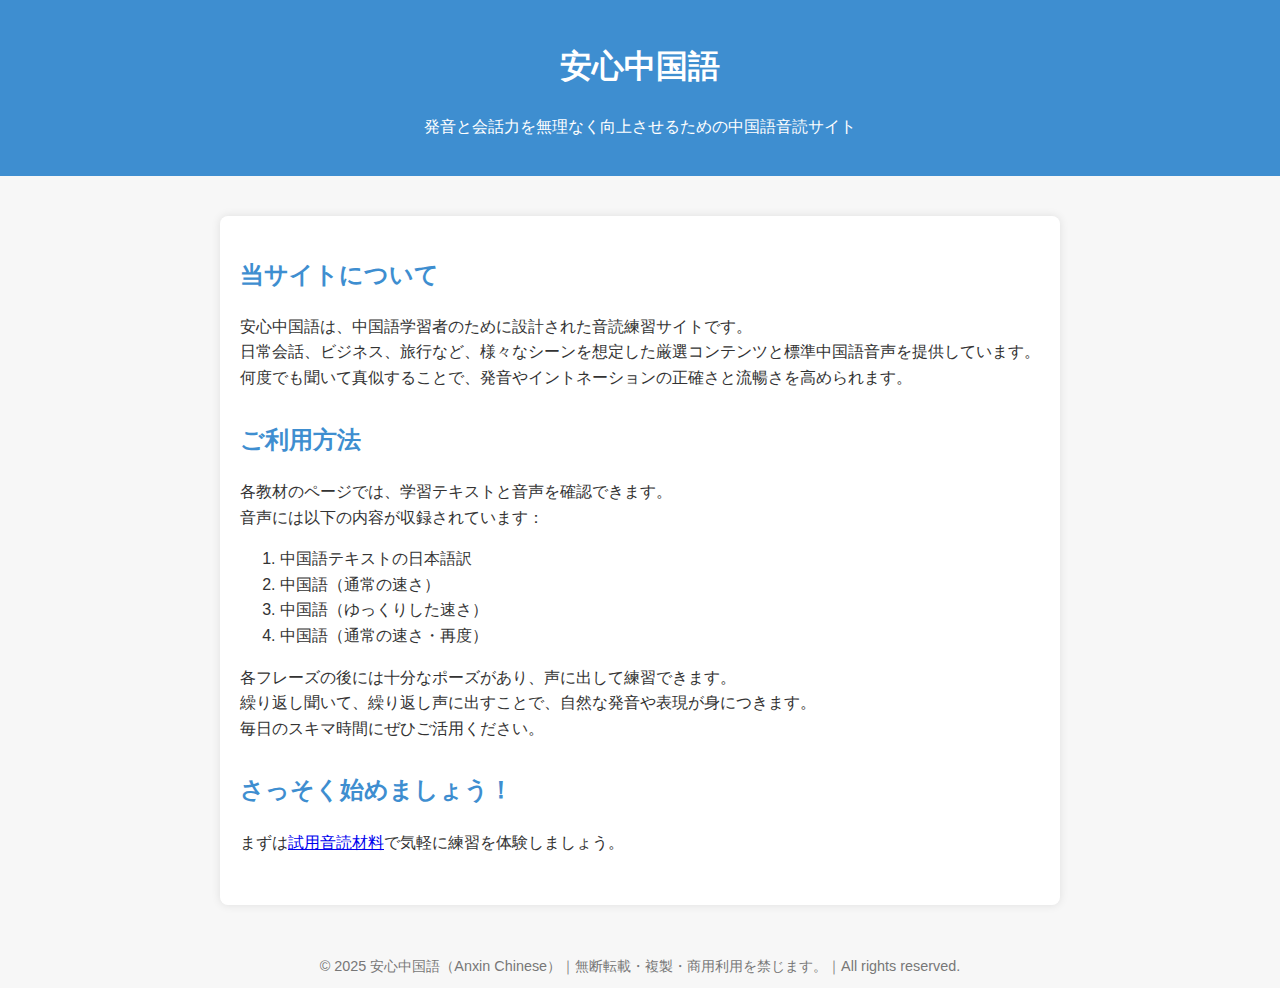
<file: index.html>
<!DOCTYPE html>
<html lang="zh">
<head>
  <meta charset="UTF-8" />
  <meta name="viewport" content="width=device-width, initial-scale=1.0">
  <title>安心中国語（Anxin Chinese）</title>
  <link rel="stylesheet" href="asserts/style.css">
  <style>
    body {
      font-family: "Hiragino Kaku Gothic ProN", "Meiryo", "Yu Gothic", "MS PGothic", sans-serif;
      line-height: 1.6;
      margin: 0;
      padding: 0;
      background: #f7f7f7;
      color: #333;
    }
    header {
      background: #3e8ed0;
      color: white;
      padding: 20px;
      text-align: center;
    }
    main {
      max-width: 800px;
      margin: 40px auto;
      padding: 20px;
      background: white;
      border-radius: 8px;
      box-shadow: 0 0 10px rgba(0,0,0,0.1);
    }
    section {
      margin-bottom: 30px;
    }
    h2 {
      color: #3e8ed0;
    }
  </style>
</head>
<body>

<header>
  <h1>安心中国語</h1>
  <p>発音と会話力を無理なく向上させるための中国語音読サイト</p>
</header>

<main>
  <section>
    <h2>当サイトについて</h2>
    <p>
      安心中国語は、中国語学習者のために設計された音読練習サイトです。<br>
      日常会話、ビジネス、旅行など、様々なシーンを想定した厳選コンテンツと標準中国語音声を提供しています。<br>
      何度でも聞いて真似することで、発音やイントネーションの正確さと流暢さを高められます。
    </p>
  </section>

  <section>
    <h2>ご利用方法</h2>
    <p>
      各教材のページでは、学習テキストと音声を確認できます。<br>  
      音声には以下の内容が収録されています：
    </p>
    <ol>
      <li>中国語テキストの日本語訳 </li>
      <li>中国語（通常の速さ）</li>
      <li>中国語（ゆっくりした速さ）</li>
      <li>中国語（通常の速さ・再度）</li>
    </ol>
    <p>
      各フレーズの後には十分なポーズがあり、声に出して練習できます。<br>  
      繰り返し聞いて、繰り返し声に出すことで、自然な発音や表現が身につきます。<br>  
      毎日のスキマ時間にぜひご活用ください。
    </p>
  </section>

  <section>
    <h2>さっそく始めましょう！</h2>
    <p>
      まずは<a href="demo/demo-trip/index.html">試用音読材料</a>で気軽に練習を体験しましょう。
    </p>
  </section>
</main>

<div id="footer"></div>
  <script>
    fetch('footer.html')
    .then(response => response.text())
    .then(html => {
        document.getElementById('footer').innerHTML = html;
    });
  </script>

</body>
</html>
</file>
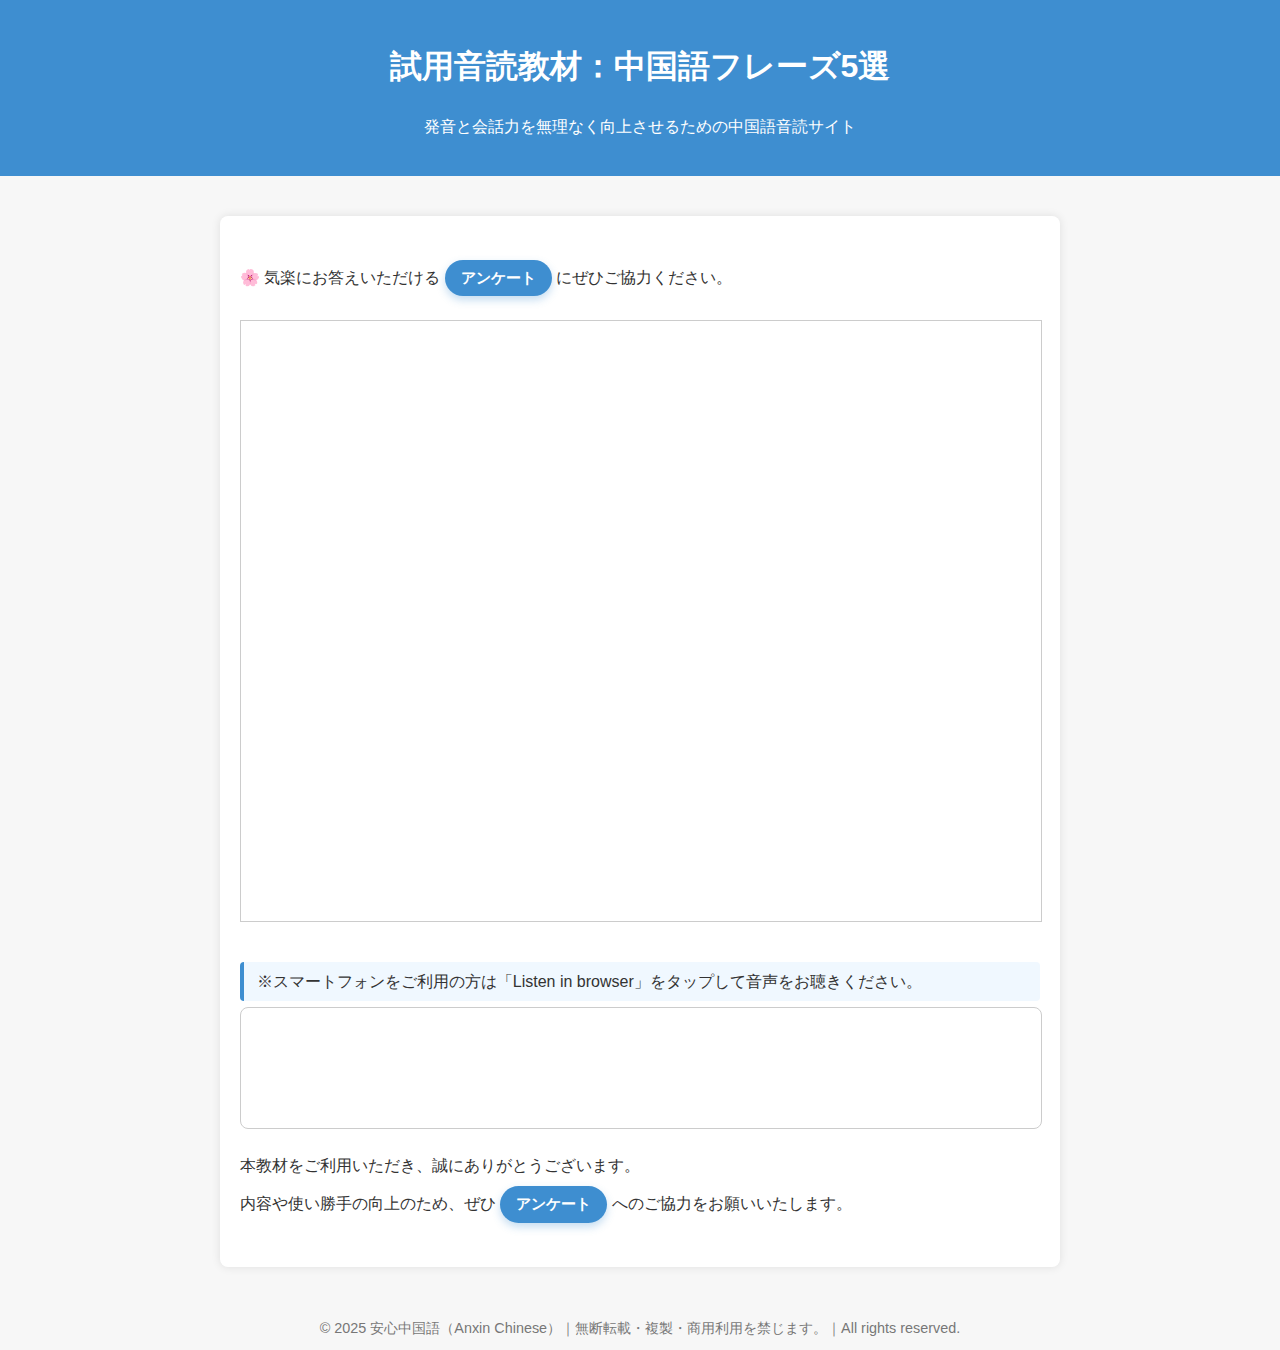
<file: demo/demo-trip/index.html>
<!DOCTYPE html>
<html lang="ja">
<head>
  <meta charset="UTF-8" />
  <meta name="viewport" content="width=device-width, initial-scale=1.0" />
  <title>試用音読教材：中国語フレーズ5選｜安心中国語</title>
  <link rel="stylesheet" href="../../asserts/style.css?v=20250729">

  <!-- Google Analysis -->
  <script async src="https://www.googletagmanager.com/gtag/js?id=G-VL7GQ6FSET"></script>
  <script>
    window.dataLayer = window.dataLayer || [];
    function gtag(){dataLayer.push(arguments);}
    gtag('js', new Date());
    gtag('config', 'G-VL7GQ6FSET');
  </script>
</head>
<body>

  <header>
    <h1>試用音読教材：中国語フレーズ5選</h1>
    <p>発音と会話力を無理なく向上させるための中国語音読サイト</p>
  </header>

  <main>

  <!-- アンケートの第一次引导，显眼处 -->
  <p>
  🌸 気楽にお答えいただける
    <a href="https://docs.google.com/forms/d/e/1FAIpQLSepK_qZZMv6m_re_WeC7Z8Despro1l9Tyj2xTEaH4O3-9GcHQ/viewform?usp=header" target="_blank" class="survey-button">
    アンケート
    </a>
  にぜひご協力ください。
　</p>

  <!-- PDF表示 -->
  <iframe src="https://drive.google.com/file/d/17dGyHdJqHncMgdW924JfaQym4Ij-Rlzi/preview" class="pdf-viewer"></iframe>

  <!-- スマホを使う時、音声再生の案内 -->
  <div class="audio-tip">
    ※スマートフォンをご利用の方は「Listen in browser」をタップして音声をお聴きください。
  </div>

  <!-- 音声プレイヤー -->
  <iframe 
    scrolling="no" 
    frameborder="no" 
    src="https://w.soundcloud.com/player/?url=https%3A%2F%2Fsoundcloud.com%2Fanxin-chinese%2Fdemo-5-phrase&color=%23ff5500&auto_play=false&show_user=false&show_comments=false&visual=false"
    class="audio-player">
  </iframe>

  <!-- アンケートの第二次引导，页面底部，感谢并诚恳请求 -->
  <p>
    本教材をご利用いただき、誠にありがとうございます。<br>
    内容や使い勝手の向上のため、ぜひ
    <a href="https://docs.google.com/forms/d/e/1FAIpQLSepK_qZZMv6m_re_WeC7Z8Despro1l9Tyj2xTEaH4O3-9GcHQ/viewform?usp=header" target="_blank" class="survey-button">
      アンケート
    </a>
    へのご協力をお願いいたします。
</p>
  </main>

  <div id="footer"></div>
    <script>
      fetch('../../footer.html')
      .then(response => response.text())
      .then(html => {
        document.getElementById('footer').innerHTML = html;
      });
    </script>

</body>
</html>
</file>
<file: asserts/style.css>
/* 基础字体与颜色 */
body {
  font-family: "Hiragino Kaku Gothic ProN", "Meiryo", "Yu Gothic", "MS PGothic", sans-serif;
  line-height: 1.6;
  margin: 0;
  padding: 0;
  background: #f7f7f7;
  color: #333;
}

/* 页眉 */
header {
  background: #3e8ed0;
  color: white;
  padding: 20px;
  text-align: center;
}

header h1 {
  color: white;
}

/* 页body */
main {
  max-width: 800px;
  margin: 40px auto;
  padding: 20px;
  background: white;
  border-radius: 8px;
  box-shadow: 0 0 10px rgba(0,0,0,0.1);
}

/* 标题颜色 */
h1, h2 {
  color: #3e8ed0;
}

/* 页脚 */
footer {
  text-align: center;
  padding: 10px;
  font-size: 0.9em;
  color: #777;
}

/* 跟读材料展示页面 */
/* PDF 和音频 */
iframe.pdf-viewer {
  width: 100%;
  height: 600px;
  border: 1px solid #ccc;
  margin-bottom: 20px;
}

iframe.audio-player {
  border: 1px solid #ccc;
  border-radius: 8px;
  width: 100%;
  height: 120px;
}

/* スマホを使う時、音声再生の案内 */
.audio-tip {
  background-color: #f0f8ff; /* 柔和浅黄色 */
  color: #333;
  font-size: 1rem;
  padding: 0.4em 0.8em;       /* ↓ 减少上下 padding */
  margin: 0.8em 0 0.4em;      /* ↓ 减少上下外距 */
  border-left: 4px solid #3e8ed0;
  border-radius: 4px;
  font-weight: 500;
}

/* アンケートボタン */
a.survey-button {
  display: inline-block;
  padding: 6px 16px;
  background-color: #3e8ed0;
  color: #fff;
  border-radius: 9999px;
  text-decoration: none;
  font-size: 0.95em;
  font-weight: 600;
  margin: 8px 0;
  box-shadow: 0 4px 8px rgba(62, 142, 208, 0.3);
  transition: background-color 0.3s, box-shadow 0.2s, transform 0.1s;
  cursor: pointer;
  user-select: none;
  text-align: center;
  /* 下面让按钮宽度随内容变化，且在移动端更容易点击 */
  min-width: unset;
}

/* 鼠标悬停时变色和阴影加深 */
a.survey-button:hover {
  background-color: #2c6fac;
  box-shadow: 0 6px 12px rgba(44, 111, 172, 0.5);
  transform: translateY(-2px);
}
</file>
